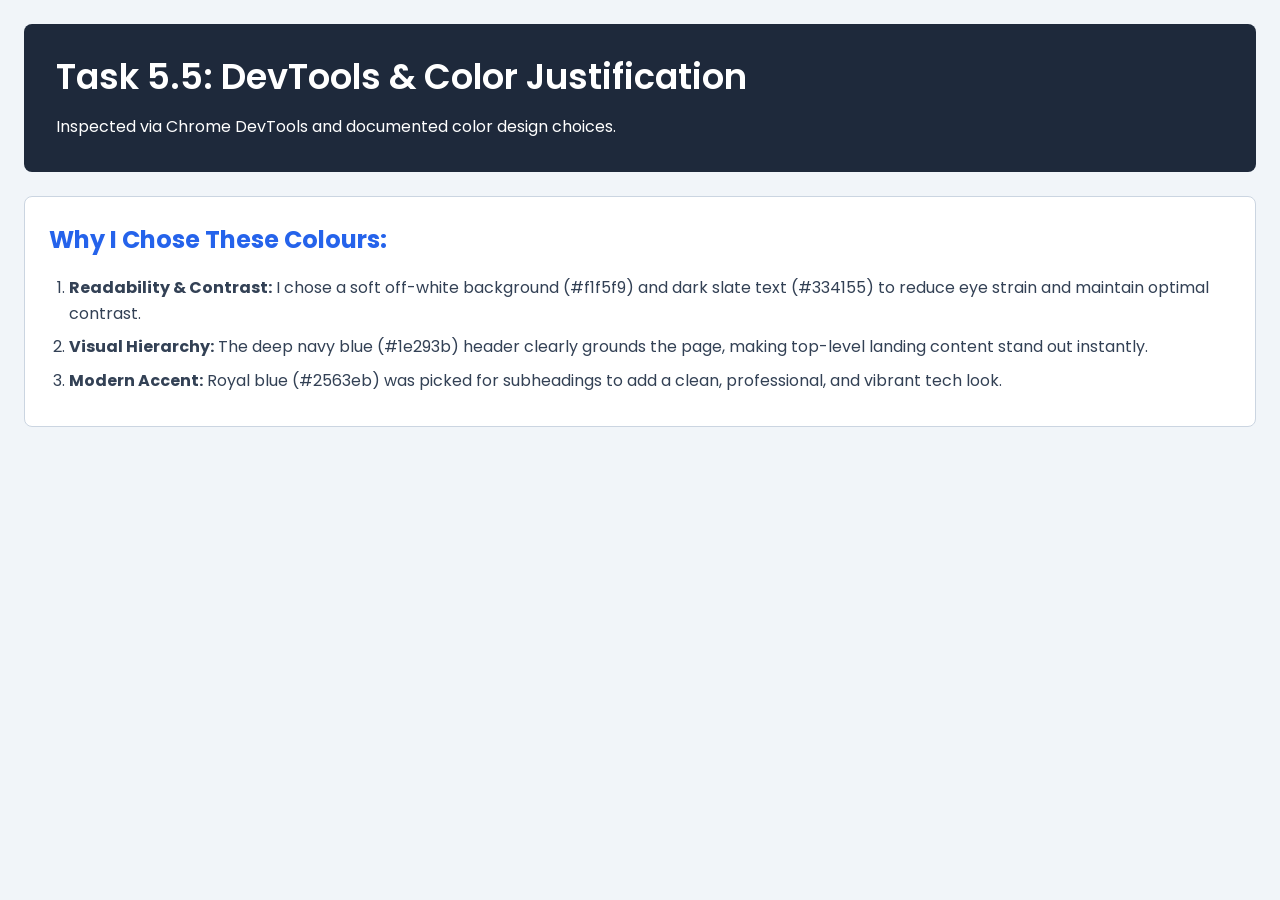
<file: week5/index.html>
<!DOCTYPE html>
<html lang="en">

<head>
    <meta charset="UTF-8">
    <meta name="viewport" content="width=device-width, initial-scale=1.0">
    <title>Week 5 - Task 5.5</title>

    <!-- Google Font (Poppins) -->
    <link rel="preconnect" href="https://fonts.googleapis.com">
    <link rel="preconnect" href="https://fonts.gstatic.com" crossorigin>
    <link href="https://fonts.googleapis.com/css2?family=Poppins:wght@300;400;600&display=swap" rel="stylesheet">

    <link rel="stylesheet" href="style.css">
</head>

<body>

    <header id="hero">
        <h1>Task 5.5: DevTools & Color Justification</h1>
        <p>Inspected via Chrome DevTools and documented color design choices.</p>
    </header>

    <main>
        <section class="card">
            <h2>Why I Chose These Colours:</h2>
            <ol class="color-reasons">
                <li><strong>Readability & Contrast:</strong> I chose a soft off-white background (#f1f5f9) and dark
                    slate text (#334155) to reduce eye strain and maintain optimal contrast.</li>
                <li><strong>Visual Hierarchy:</strong> The deep navy blue (#1e293b) header clearly grounds the page,
                    making top-level landing content stand out instantly.</li>
                <li><strong>Modern Accent:</strong> Royal blue (#2563eb) was picked for subheadings to add a clean,
                    professional, and vibrant tech look.</li>
            </ol>
        </section>
    </main>

</body>

</html>
</file>
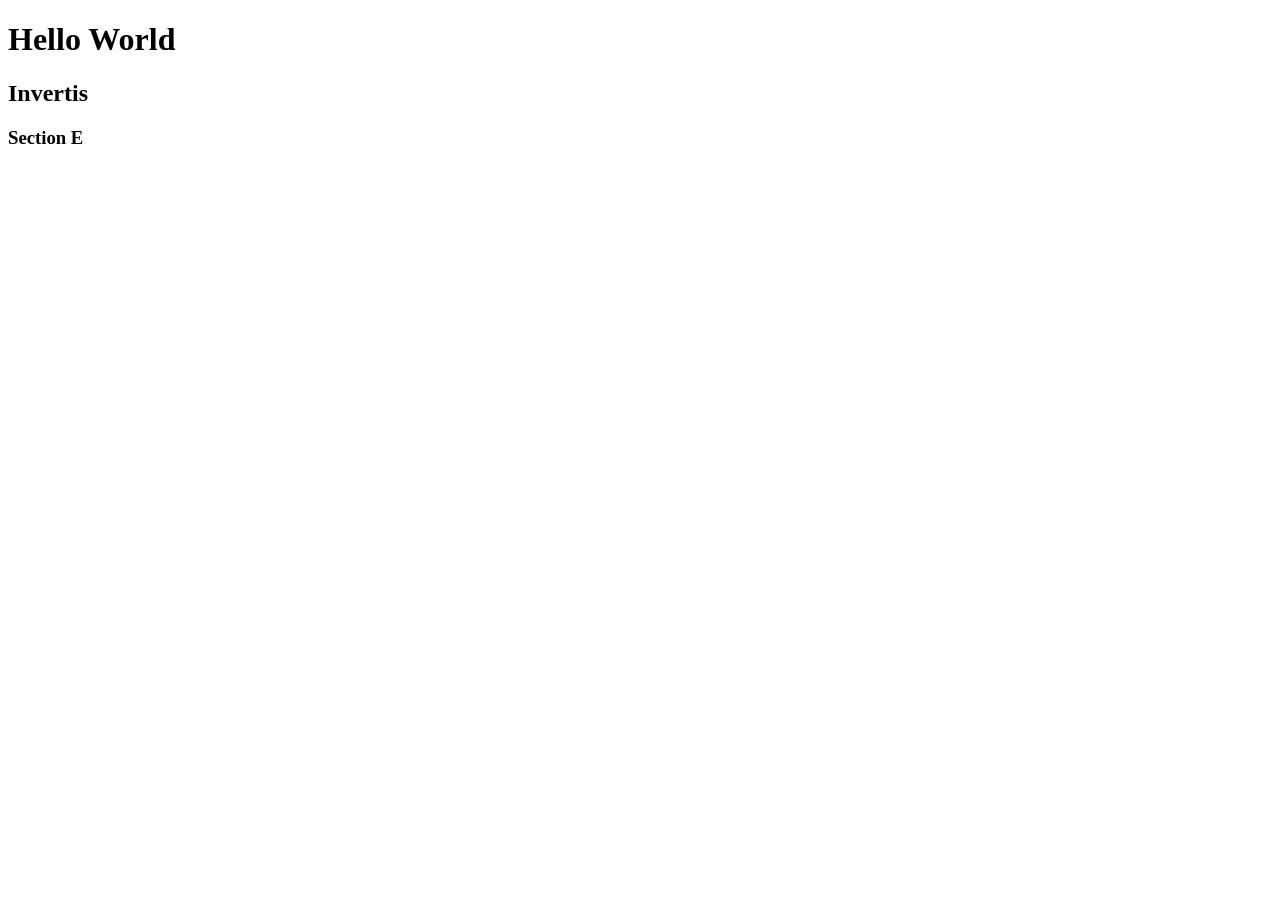
<file: error&fix.html>
<!DOCTYPE html>
<html lang="en">

<head>
    <meta charset="UTF-8">
    <meta name="viewport" content="width=device-width, initial-scale=1.0">
    <title>Hello</title>
</head>

<body>
    <h1>Hello World</h1>

    <h2>Invertis</h2>

    <h3>Section E</h3>
</body>

</html>
</file>
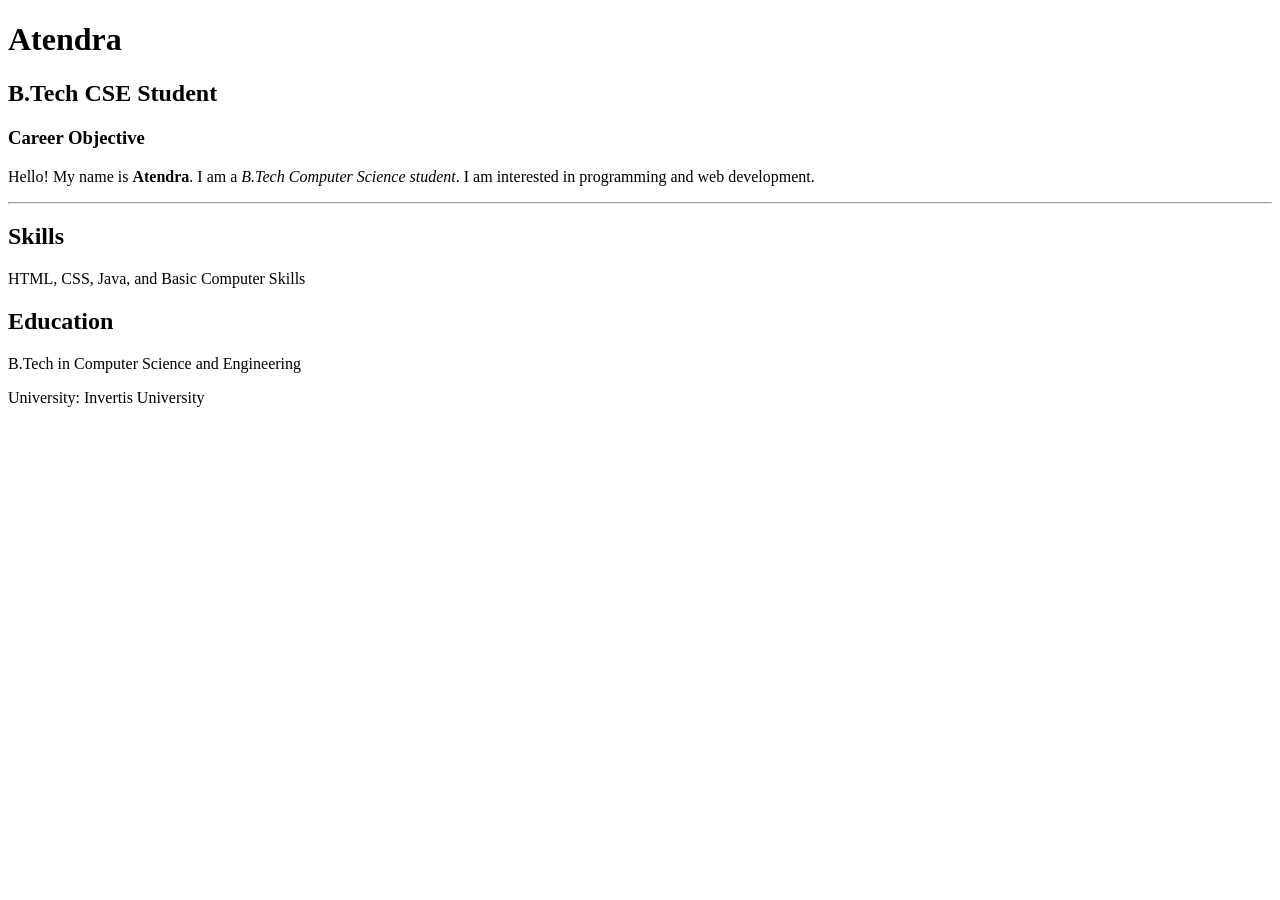
<file: week2.html>
<!DOCTYPE html>
<html lang="en">

<head>
    <!-- Page information -->
    <meta charset="UTF-8">
    <meta name="viewport" content="width=device-width, initial-scale=1.0">
    <title>My Resume</title>
</head>

<body>
    <!-- Main heading -->
    <h1>Atendra</h1>
    <h2>B.Tech CSE Student</h2>
    <h3>Career Objective</h3>

    <!-- Introduction section -->
    <p>
        Hello! My name is <strong>Atendra</strong>.
        I am a <em>B.Tech Computer Science student</em>.
        I am interested in programming and web development.
    </p>

    <hr>

    <!-- Skills section -->
    <div id="skills" class="resume-section">
        <h2>Skills</h2>
        <p>HTML, CSS, Java, and Basic Computer Skills</p>
    </div>

    <!-- Education section -->
    <div id="education" class="resume-section">
        <h2>Education</h2>
        <p>B.Tech in Computer Science and Engineering</p>
        <p>University: Invertis University</p>
    </div>
</body>

</html>
</file>
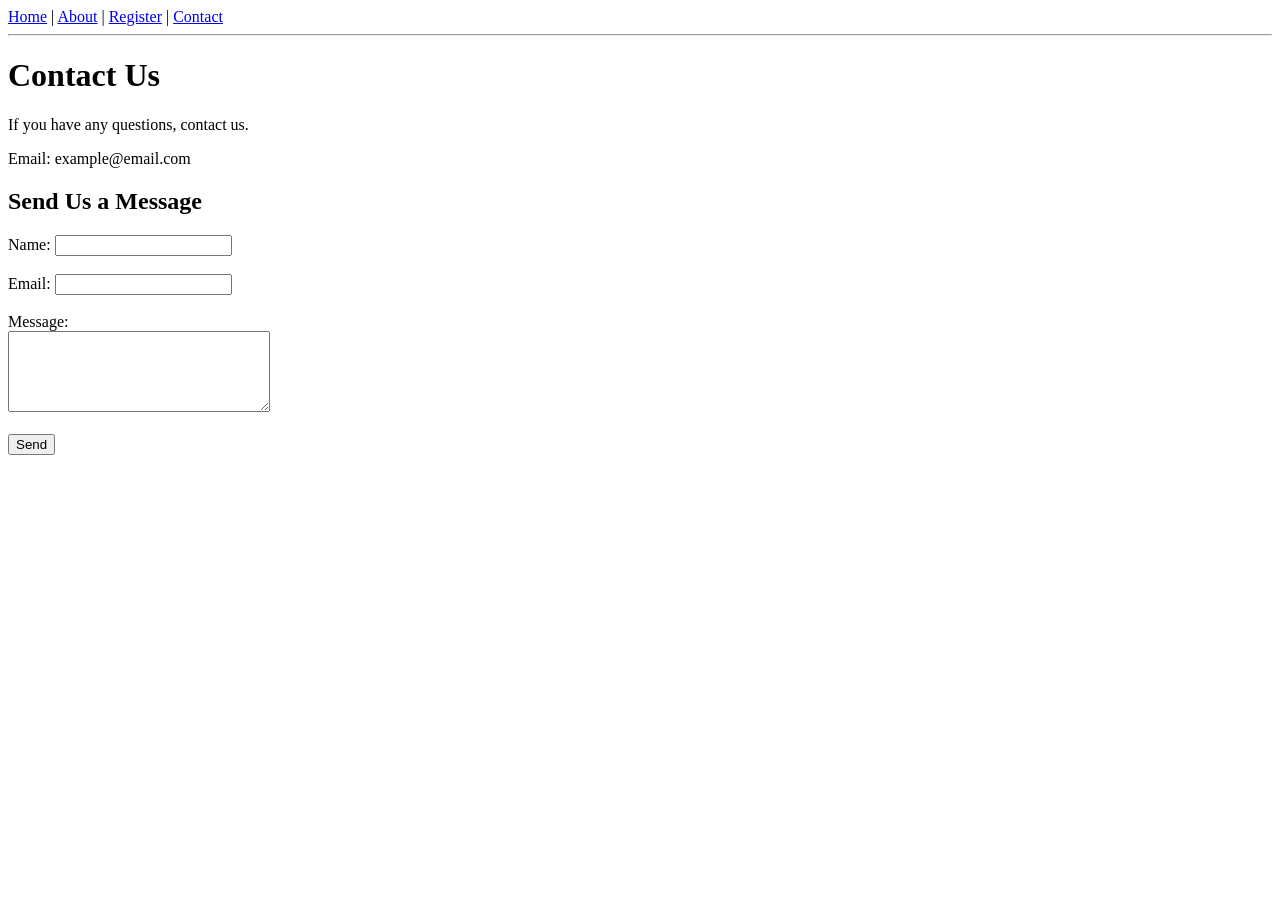
<file: week4/contact.html>
<!DOCTYPE html>
<html lang="en">

<head>
    <meta charset="UTF-8">
    <meta name="viewport" content="width=device-width, initial-scale=1.0">
    <meta name="description" content="Contact our website">
    <title>Contact - My Website</title>
    <link rel="icon" type="image/png" href="favicon.png">
</head>

<body>

    <nav>
        <a href="index4.html">Home</a> |
        <a href="about.html">About</a> |
        <a href="register.html">Register</a> |
        <a href="contact.html">Contact</a>
    </nav>

    <hr>

    <h1>Contact Us</h1>

    <p>If you have any questions, contact us.</p>
    <p>Email: example@email.com</p>

    <h2>Send Us a Message</h2>

    <form>
        <label for="name">Name:</label>
        <input type="text" id="name" name="name">

        <br><br>

        <label for="email">Email:</label>
        <input type="email" id="email" name="email">

        <br><br>

        <label for="message">Message:</label>
        <br>
        <textarea id="message" name="message" rows="5" cols="30"></textarea>

        <br><br>

        <button type="submit">Send</button>
    </form>

</body>

</html>
</file>
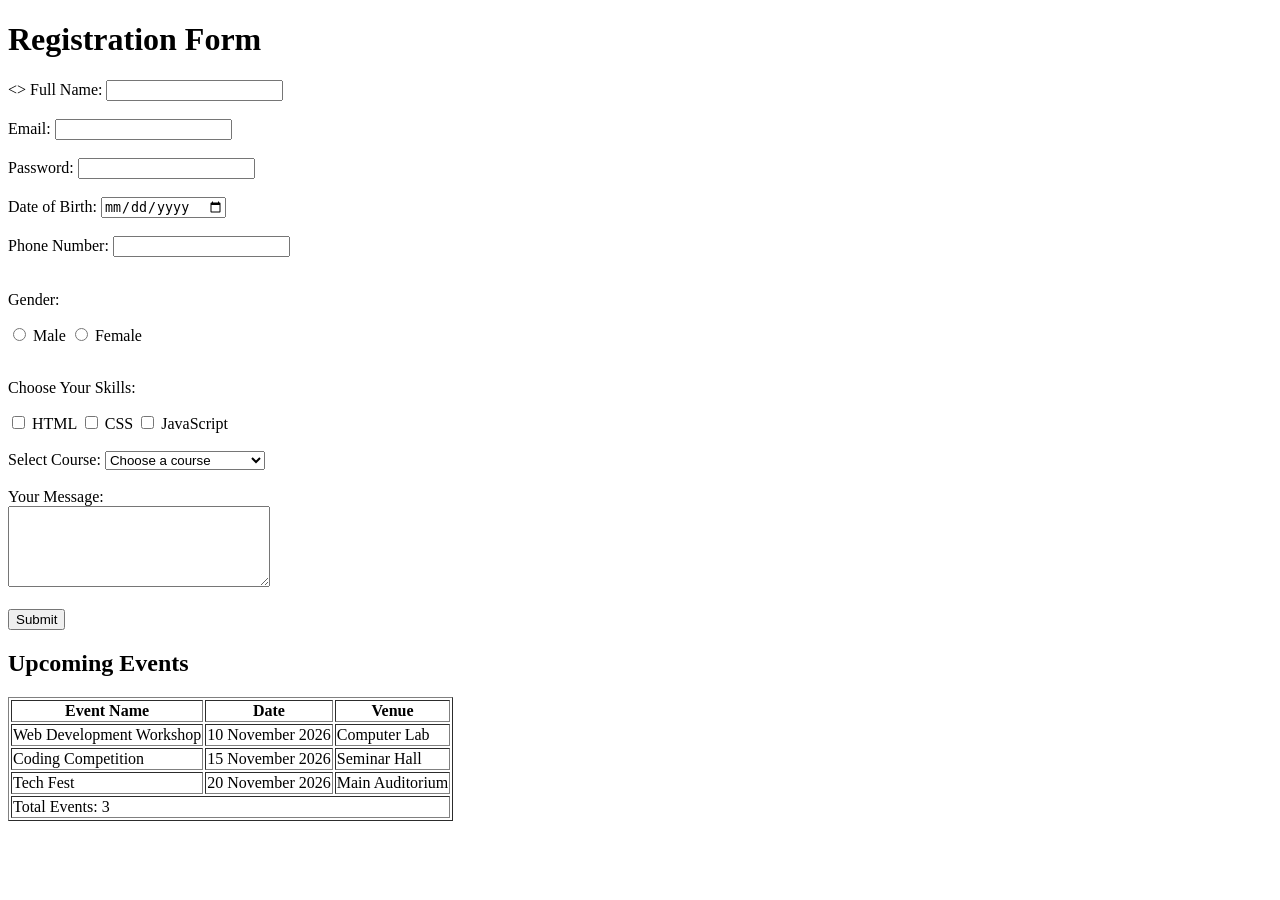
<file: week4/index4.html>
<!DOCTYPE html>
<html lang="en">



<head>
    <meta charset="UTF-8">
    <meta name="viewport" content="width=device-width, initial-scale=1.0">

    <meta name="description" content="Welcome to our website. Explore events and registration.">
    <meta name="author" content="Atendra Patel">
    <meta name="keywords" content="HTML, Events, Registration">

    <title>Home - My Website</title>

    <link rel="icon" type="image/png" href="favicon.png">
</head>


<body>

    <h1>Registration Form</h1>

    <>
        <label for="name">Full Name:</label>
        <input type="text" id="name" name="name" required>

        <br><br>

        <label for="email">Email:</label>
        <input type="email" id="email" name="email" required>

        <br><br>

        <label for="password">Password:</label>
        <input type="password" id="password" name="password" required>

        <br><br>

        <label for="dob">Date of Birth:</label>
        <input type="date" id="dob" name="dob">

        <br><br>

        <label for="phone">Phone Number:</label>
        <input type="tel" id="phone" name="phone">

        <br><br>

        <p>Gender:</p>
        <input type="radio" id="male" name="gender" value="Male">
        <label for="male">Male</label>

        <input type="radio" id="female" name="gender" value="Female">
        <label for="female">Female</label>

        <br><br>

        <p>Choose Your Skills:</p>
        <input type="checkbox" id="html" name="skills" value="HTML">
        <label for="html">HTML</label>

        <input type="checkbox" id="css" name="skills" value="CSS">
        <label for="css">CSS</label>

        <input type="checkbox" id="js" name="skills" value="JavaScript">
        <label for="js">JavaScript</label>

        <br><br>

        <label for="course">Select Course:</label>
        <select id="course" name="course">
            <option value="">Choose a course</option>
            <option value="CSE">Computer Science</option>
            <option value="IT">Information Technology</option>
            <option value="ECE">Electronics</option>
        </select>

        <br><br>

        <label for="message">Your Message:</label>
        <br>
        <textarea id="message" name="message" rows="5" cols="30"></textarea>

        <br><br>

        <button type="submit">Submit</button>


        </form>

        <h2>Upcoming Events</h2>

        <table border="1">
            <thead>
                <tr>
                    <th>Event Name</th>
                    <th>Date</th>
                    <th>Venue</th>
                </tr>
            </thead>

            <tbody>
                <tr>
                    <td>Web Development Workshop</td>
                    <td>10 November 2026</td>
                    <td>Computer Lab</td>
                </tr>

                <tr>
                    <td>Coding Competition</td>
                    <td>15 November 2026</td>
                    <td>Seminar Hall</td>
                </tr>

                <tr>
                    <td>Tech Fest</td>
                    <td>20 November 2026</td>
                    <td>Main Auditorium</td>
                </tr>
            </tbody>

            <tfoot>
                <tr>
                    <td colspan="3">Total Events: 3</td>
                </tr>
            </tfoot>
        </table>


</body>

</html>
</file>
<file: week5/style.css>
:root {
    /* Colors */
    --bg-color: #f1f5f9;
    --card-bg: #ffffff;
    --hero-bg: #1e293b;
    --primary-color: #2563eb;
    --text-main: #334155;
    --text-light: #ffffff;
    --border-color: #cbd5e1;

    /* Spacing */
    --space-sm: 8px;
    --space-md: 16px;
    --space-lg: 24px;
    --space-xl: 32px;

    /* Typography */
    --font-main: 'Poppins', sans-serif;
}

* {
    margin: 0;
    padding: 0;
    box-sizing: border-box;
}

body {
    font-family: var(--font-main);
    background-color: var(--bg-color);
    color: var(--text-main);
    font-size: 16px;
    line-height: 1.6;
    padding: var(--space-lg);
}

#hero {
    background-color: var(--hero-bg);
    color: var(--text-light);
    padding: var(--space-xl);
    border-radius: 8px;
    margin-bottom: var(--space-lg);
}

h1 {
    font-size: 2.2rem;
    font-weight: 600;
    color: var(--text-light);
    line-height: 1.2;
    margin-bottom: var(--space-md);
}

h2 {
    font-size: 1.5rem;
    color: var(--primary-color);
    margin-bottom: var(--space-md);
}

.card {
    background-color: var(--card-bg);
    border: 1px solid var(--border-color);
    padding: var(--space-lg);
    border-radius: 8px;
}

.color-reasons {
    padding-left: 20px;
}

.color-reasons li {
    margin-bottom: var(--space-sm);
}
</file>
